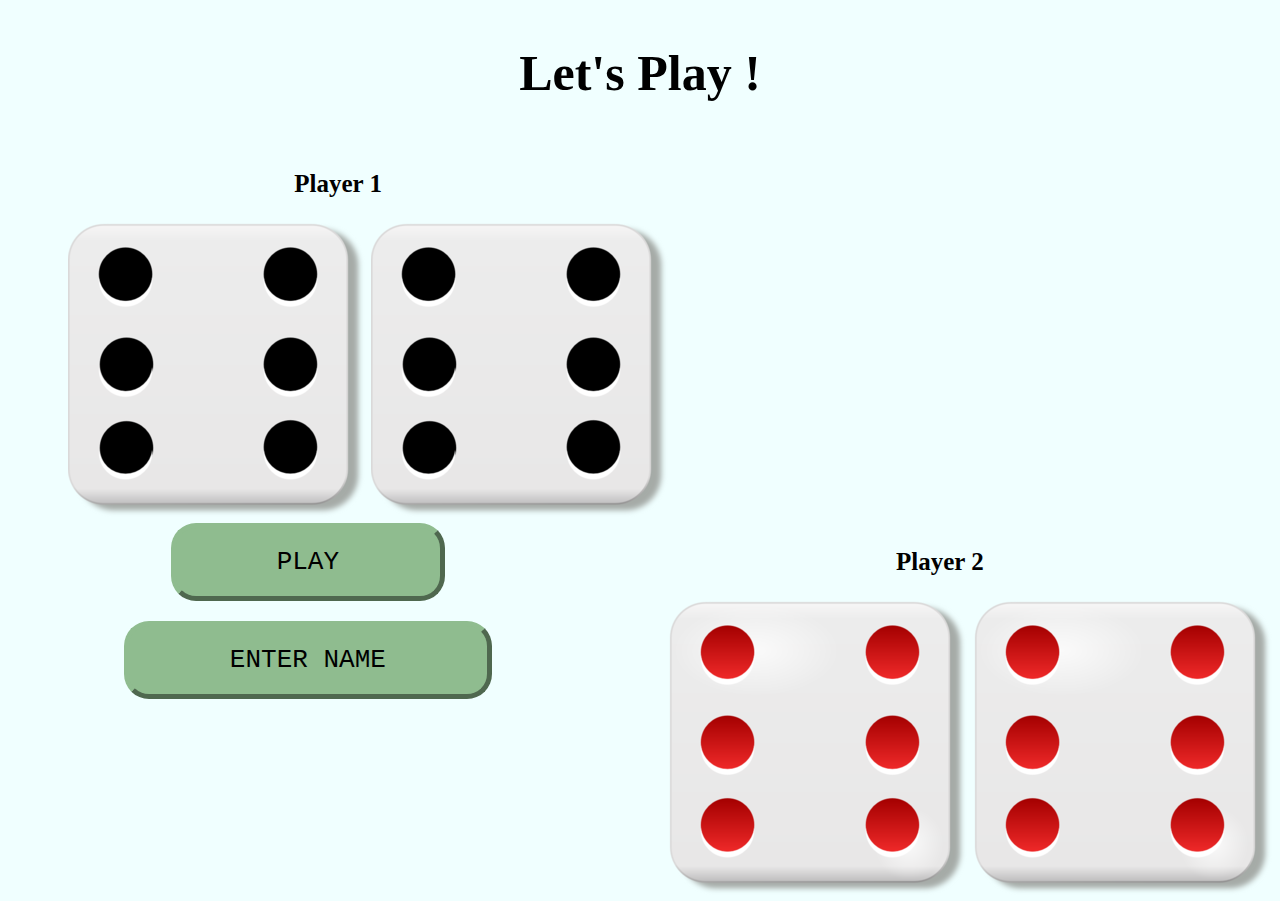
<file: index.html>
<!DOCTYPE html>
<html lang="en">
<head>
    <meta charset="UTF-8">
    <meta http-equiv="X-UA-Compatible" content="IE=edge">
    <meta name="viewport" content="width=device-width, initial-scale=1.0">
    <title>Virtual IPL</title>
    <link rel="stylesheet" href="style.css">
    <link rel="icon" href="dice.png">
</head>
<body>
    <div class="main">
       
        <h1>Let's Play !</h1>
        
            <div class="b-dice">
                <p class="Player1">Player 1</p>
                <img class="b1" src="black/b-dice6.png" alt="dice6">
                <img class="b2"src="black/b-dice6.png" alt="dice6">       
            </div>
         
         <div class="w-dice">
            <p class="Player2">Player 2</p>
            <img class="w1"src="white/w-dice6.png" alt="">
            <img class="w2"src="white/w-dice6.png" alt="">
         </div>
        </div>
        <br>
        <div class="btn">
            <div class="play" id="dice-btn">
                <button class="PlayButton" onclick="dicegame()">PLAY</button>
            </div>
            <div class="name">
                <button class="editName" onclick="editNames()">ENTER NAME</button>
            </div>
      </div>
    </div>
    <script src="main.js"></script>
</body>
</html>
</file>
<file: style.css>
body {
    background-color: #F0FFFF;
}
.main{
    text-align: center;
}

h1{
    font-family: "Indie Flower", cursive;
    padding-bottom: 10px;
    padding-top: 10px;
    font-weight: bolder;
    font-size: 50px;
}
.PlayButton {
    background-color: #8FBC8F;
    border-radius: 25px;
    padding-left: 8%;
    padding-right: 8%;
    padding-top: 1.5%;
    padding-bottom: 1.5%;
    border-width: 5px;
    border-color:#8FBC8F ;
    font-family: monospace;
    font-size: xx-large;
}

.PlayButton:hover {
    background-color:#808080 ;  
}
.editName {
    background-color: #8FBC8F;
    border-radius: 25px;
    padding-left: 8%;
    padding-right: 8%;
    padding-top: 1.5%;
    padding-bottom: 1.5%;
    border-width: 5px;
    border-color:#8FBC8F ;
    font-family: monospace;
    font-size: xx-large;
}

.editName:hover {
    background-color:#808080 ;  
}

.btn {
   
    text-align: center;
}
.play {
    padding-bottom: 20px;
    margin-top: 25%;
    
}
.b1{
    padding-left: 60px;
}
.w1 {
    padding-left: 60px;
}

.w-dice {
    float: right;
    font-family: "Indie Flower", cursive;
    font-weight: bolder;
    font-size: 25px;
}
.b-dice {
    float: left;
    font-family: "Indie Flower", cursive;
    font-weight: bolder;
    font-size: 25px;
}

.score {
    text-align: right;
    padding-top: 10px;
    padding-top: 10px;
}
</file>
